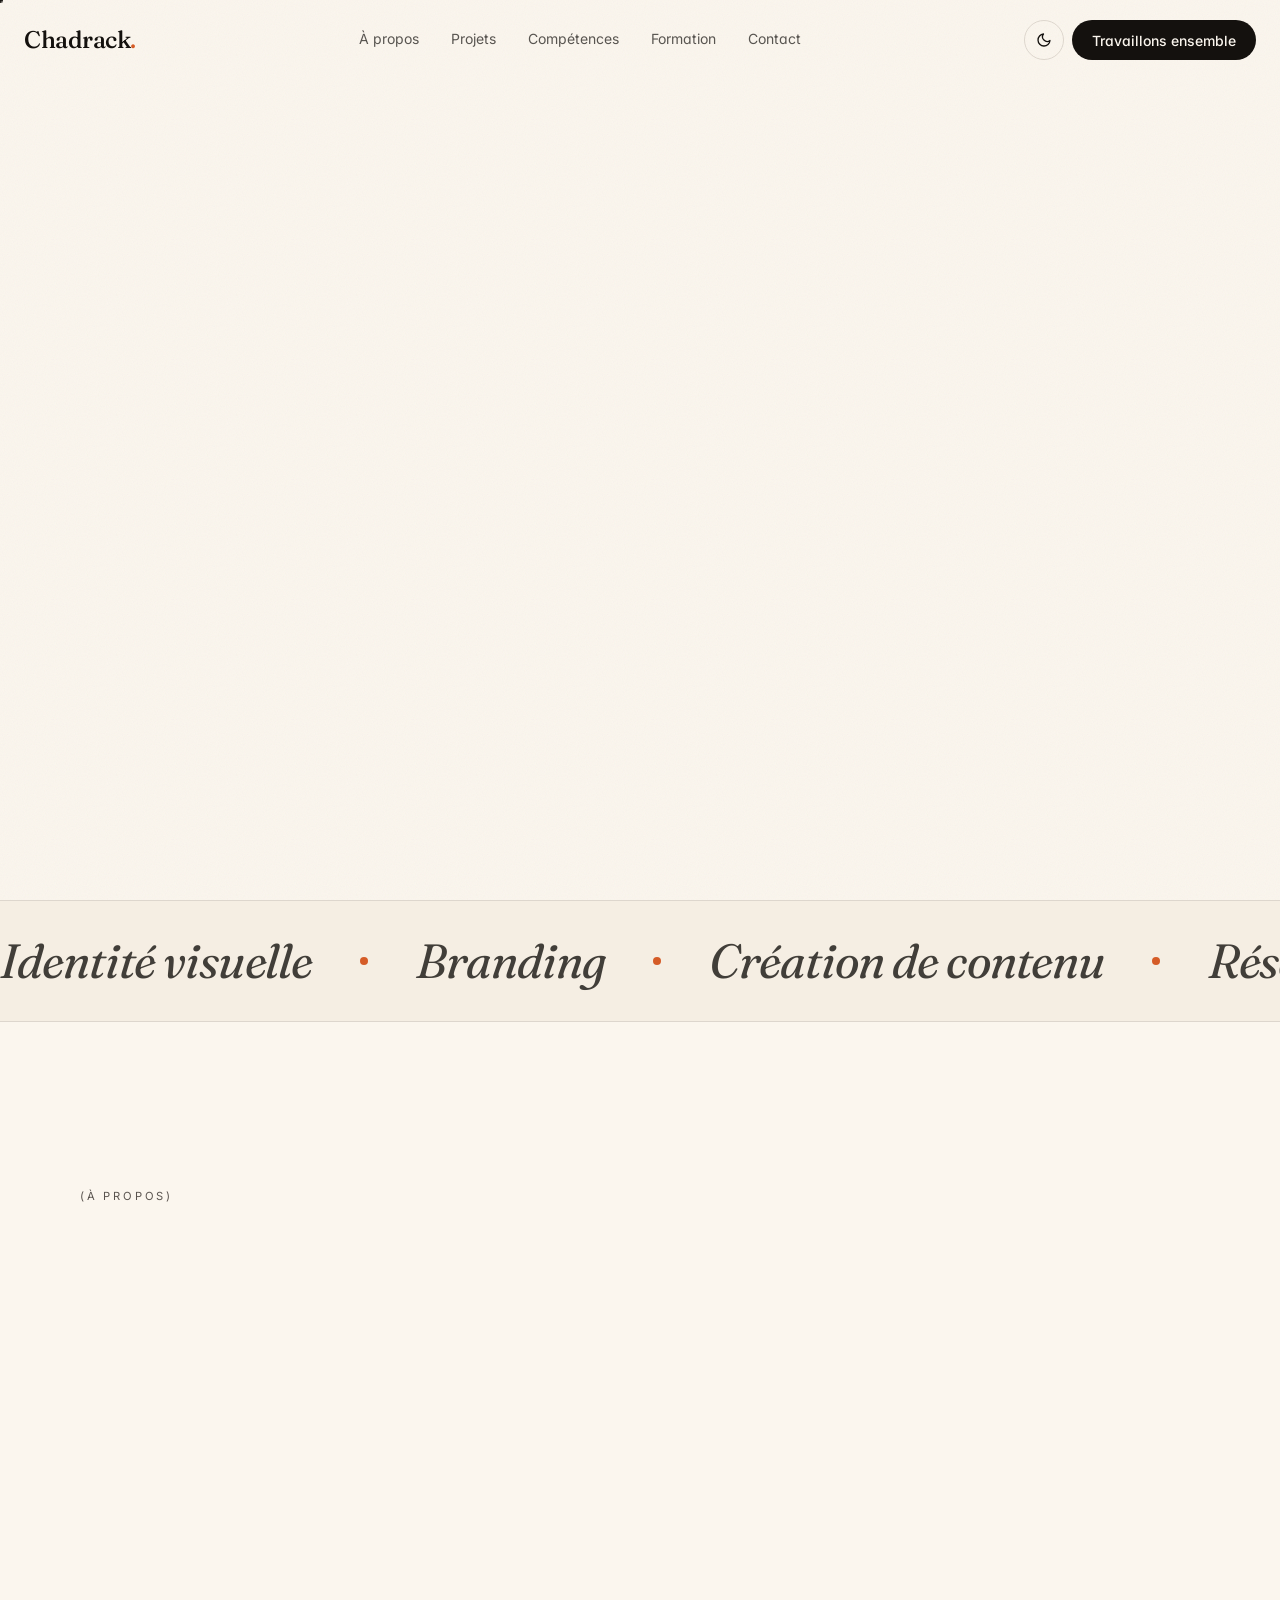
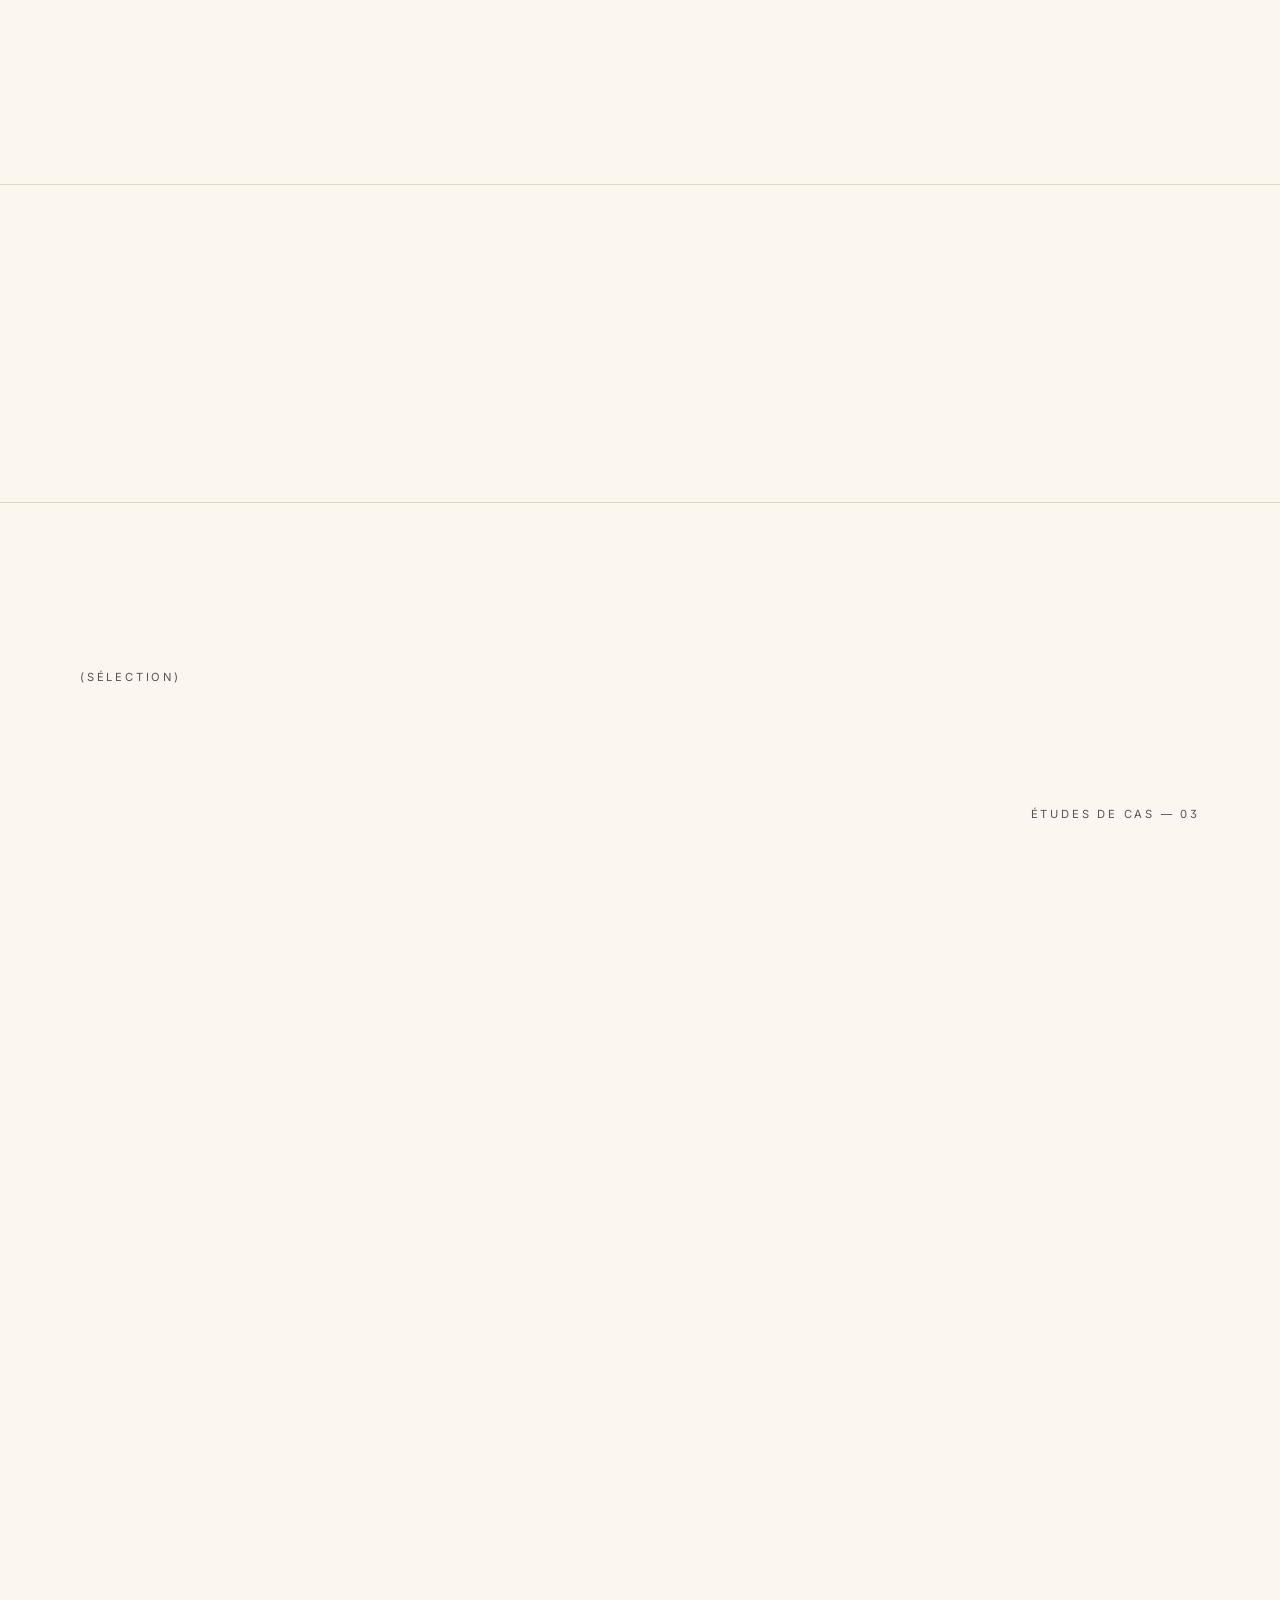
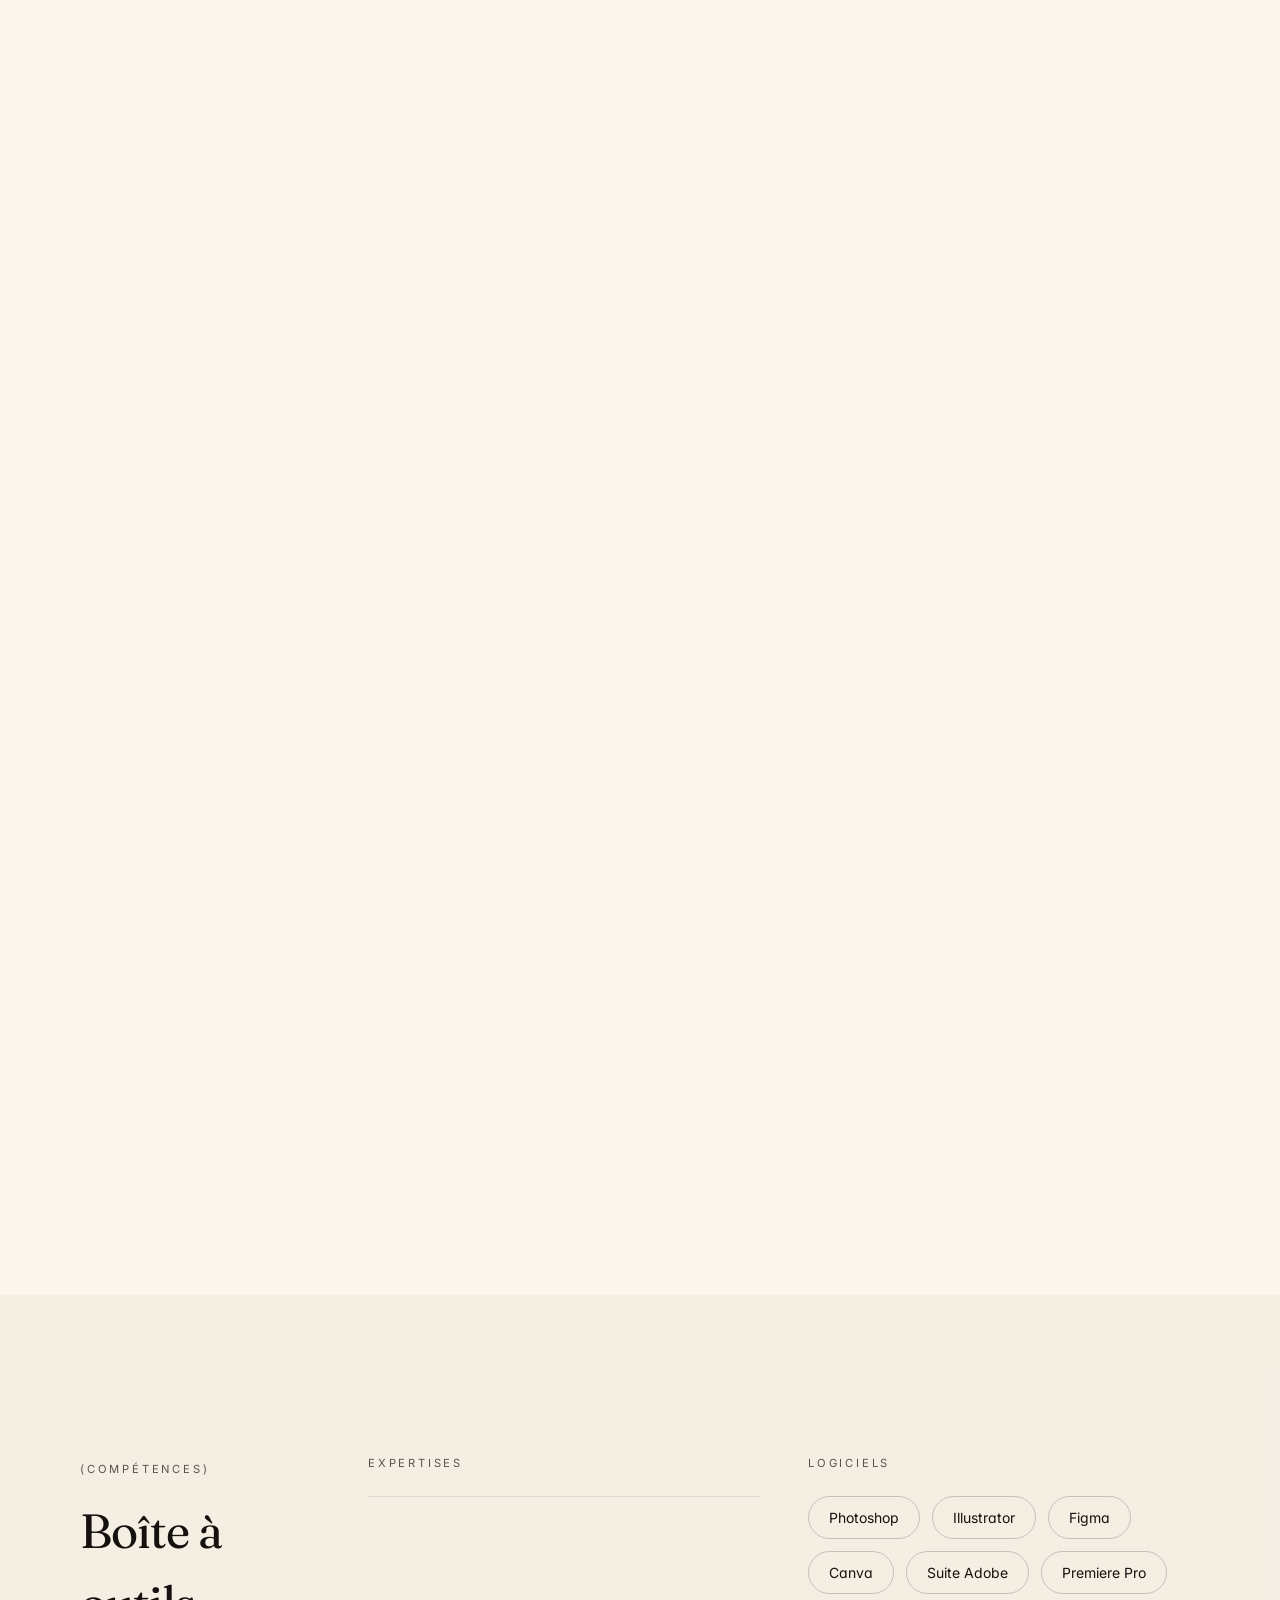
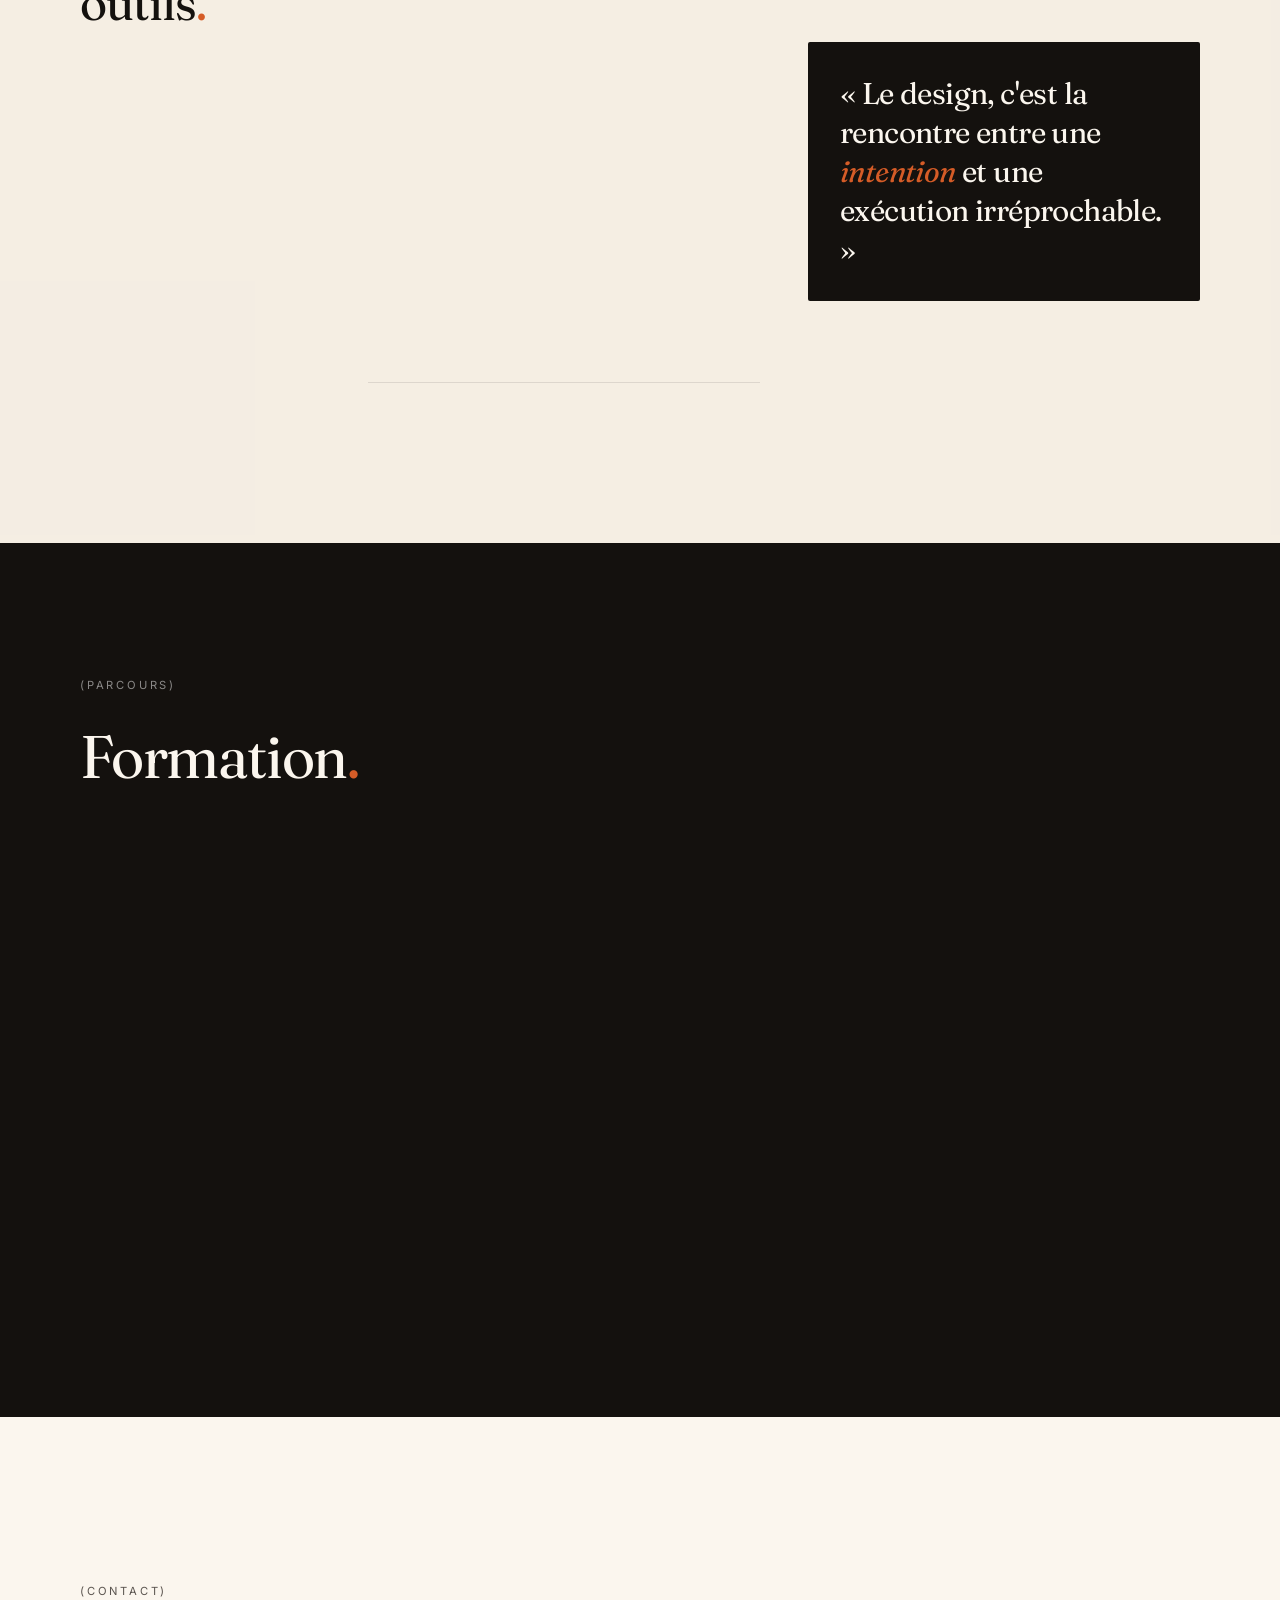
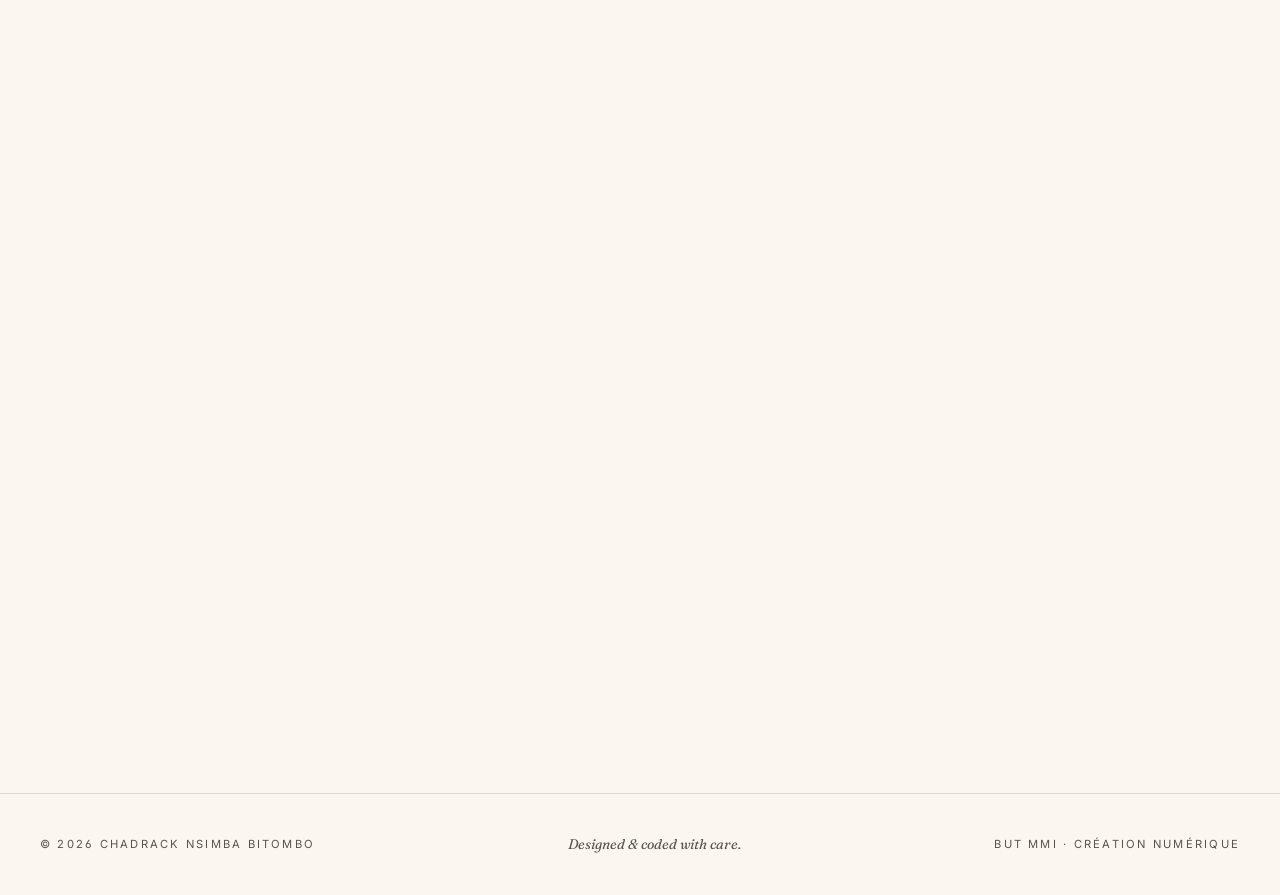
<file: index.html>
<!doctype html>
<html lang="fr">
  <head>
    <meta charset="UTF-8" />
    <meta name="viewport" content="width=device-width, initial-scale=1.0" />
    <title>Chadrack Nsimba Bitombo — Portfolio · Création Numérique</title>
    <meta
      name="description"
      content="Portfolio de Chadrack Nsimba Bitombo, étudiant en BUT MMI Création Numérique. Branding, design graphique et communication digitale. Disponible en alternance dès septembre 2026."
    />
    <meta property="og:title" content="Chadrack Nsimba Bitombo — Portfolio" />
    <meta
      property="og:description"
      content="Identités visuelles et contenus digitaux engageants — étudiant en BUT MMI Création Numérique."
    />
    <meta property="og:type" content="website" />

    <link rel="preconnect" href="https://fonts.googleapis.com" />
    <link rel="preconnect" href="https://fonts.gstatic.com" crossorigin />
    <link
      href="https://fonts.googleapis.com/css2?family=Fraunces:ital,opsz,wght@0,9..144,300..700;1,9..144,300..700&family=Inter:wght@300;400;500;600&display=swap"
      rel="stylesheet"
    />

    <link rel="stylesheet" href="css/styles.css" />
  </head>
  <body class="loading">

    <!-- ===== LOADER ===== -->
    <div id="loader" aria-hidden="true">
      <div class="loader__inner">
        <div class="loader__logo">
          <span class="display loader__letter" style="--i:0">C</span>
          <span class="display loader__letter" style="--i:1">H</span>
          <span class="display loader__letter" style="--i:2">A</span>
          <span class="display loader__letter" style="--i:3">D</span>
          <span class="display loader__letter accent" style="--i:4">.</span>
        </div>
        <div class="loader__foot">
          <div class="loader__bar-wrap">
            <div class="loader__bar" id="loaderBar"></div>
          </div>
          <span class="loader__count" id="loaderCount">00</span>
        </div>
      </div>
    </div>

    <!-- ===== CUSTOM CURSOR ===== -->
    <div id="cursor" aria-hidden="true"><span id="cursorText"></span></div>
    <div id="cursorDot" aria-hidden="true"></div>

    <header id="nav" class="nav">
      <div class="nav__inner">
        <a href="#top" class="nav__logo">Chadrack<span class="accent">.</span></a>
        <nav class="nav__links" id="navLinks" aria-label="Navigation principale">
          <a href="#about">À propos</a>
          <a href="#work">Projets</a>
          <a href="#skills">Compétences</a>
          <a href="#education">Formation</a>
          <a href="#contact">Contact</a>
        </nav>
        <div class="nav__actions">
          <button id="themeToggle" class="icon-btn" aria-label="Basculer le thème">
            <svg class="icon-moon" viewBox="0 0 24 24" width="16" height="16" fill="none" stroke="currentColor" stroke-width="2" stroke-linecap="round" stroke-linejoin="round">
              <path d="M21 12.79A9 9 0 1 1 11.21 3 7 7 0 0 0 21 12.79z" />
            </svg>
            <svg class="icon-sun" viewBox="0 0 24 24" width="16" height="16" fill="none" stroke="currentColor" stroke-width="2" stroke-linecap="round" stroke-linejoin="round" style="display: none">
              <circle cx="12" cy="12" r="4" />
              <path d="M12 2v2M12 20v2M4.93 4.93l1.41 1.41M17.66 17.66l1.41 1.41M2 12h2M20 12h2M4.93 19.07l1.41-1.41M17.66 6.34l1.41-1.41" />
            </svg>
          </button>
          <a href="#contact" class="btn btn--solid magnetic">Travaillons ensemble</a>
          <button id="menuToggle" class="icon-btn menu-btn" aria-label="Ouvrir le menu" aria-expanded="false" aria-controls="navLinks">
            <svg class="menu-icon menu-icon--open" viewBox="0 0 24 24" width="18" height="18" fill="none" stroke="currentColor" stroke-width="2" stroke-linecap="round">
              <line x1="3" y1="6" x2="21" y2="6"/><line x1="3" y1="12" x2="21" y2="12"/><line x1="3" y1="18" x2="21" y2="18"/>
            </svg>
            <svg class="menu-icon menu-icon--close" viewBox="0 0 24 24" width="18" height="18" fill="none" stroke="currentColor" stroke-width="2" stroke-linecap="round" style="display:none">
              <line x1="18" y1="6" x2="6" y2="18"/><line x1="6" y1="6" x2="18" y2="18"/>
            </svg>
          </button>
        </div>
      </div>
    </header>

    <main>
      <!-- ===== HERO ===== -->
      <section id="top" class="hero grain">
        <div class="container hero__meta hero-el" style="--delay:0">
          <span>Portfolio · 2026</span>
          <span class="hide-sm">Paris · Île-de-France</span>
          <span class="status">
            <span class="dot"><span class="dot__ping"></span><span class="dot__core"></span></span>
            Disponible — Sept. 2026
          </span>
        </div>

        <div class="container hero__grid">
          <div class="hero__text">
            <h1 class="display hero__title">
              <span class="line-wrap hero-el" style="--delay:0.05"><span class="line-inner">Création</span></span><br />
              <span class="line-wrap hero-el" style="--delay:0.15"><span class="line-inner italic">numérique</span><span class="line-inner accent">.</span></span>
            </h1>
            <p class="hero__lede hero-el" style="--delay:0.3">
              Je suis <strong>Chadrack NSIMBA BITOMBO</strong>, étudiant en BUT
              MMI. Je conçois des identités visuelles et des contenus digitaux
              qui font parler les marques.
            </p>
            <div class="hero__cta hero-el" style="--delay:0.42">
              <a href="#work" class="btn btn--pill magnetic">
                Voir mes projets
                <span class="btn__arrow">↗</span>
              </a>
              <a href="#contact" class="btn btn--ghost">Me contacter</a>
            </div>
          </div>

          <div class="hero__portrait hero-el" style="--delay:0.25">
            <div class="portrait">
              <img src="assets/Chadrack.jpg" alt="Portrait de Chadrack Nsimba Bitombo" id="parallaxImg" />
              <div class="portrait__overlay"></div>
              <div class="portrait__caption"></div>
            </div>
          </div>
        </div>

        <div class="container hero__foot hero-el" style="--delay:0.55">
          <span>Design · Branding · Vidéo</span>
          <span>Faites défiler ↘</span>
        </div>
      </section>

      <!-- ===== MARQUEE ===== -->
      <div class="marquee">
        <div class="marquee__track">
          <span class="display italic">Identité visuelle <i class="bullet"></i> Branding <i class="bullet"></i> Création de contenu <i class="bullet"></i> Réseaux sociaux <i class="bullet"></i> Vidéo <i class="bullet"></i> Communication digitale <i class="bullet"></i></span>
          <span class="display italic" aria-hidden="true">Identité visuelle <i class="bullet"></i> Branding <i class="bullet"></i> Création de contenu <i class="bullet"></i> Design graphique <i class="bullet"></i> Réseaux sociaux <i class="bullet"></i> Vidéo <i class="bullet"></i> Communication digitale <i class="bullet"></i></span>
        </div>
      </div>

      <!-- ===== ABOUT ===== -->
      <section id="about" class="section">
        <div class="container grid-12">
          <div class="col-3"><span class="kicker">(À propos)</span></div>
          <div class="col-9 reveal">
            <p class="display about__lead">
              Étudiant en <span class="italic">BUT MMI</span> spécialité
              Création Numérique, je transforme des idées en
              <span class="accent">expériences visuelles</span> mémorables — du
              logo à la campagne, du print au social media.
            </p>
            <div class="about__cols">
              <p>
                Passionné par le design graphique et la communication digitale,
                j'aime travailler la typographie, la couleur et le rythme pour
                créer des univers de marque cohérents et engageants.
              </p>
              <p>
                La création de contenu pour les réseaux sociaux est mon terrain
                de jeu : pensée stratégique, sens de l'esthétique et exécution
                soignée jusqu'au moindre pixel.
              </p>
            </div>
          </div>
        </div>
      </section>

      <!-- ===== STATS ===== -->
      <section class="section section--stats">
        <div class="container">
          <div class="stats-grid">
            <div class="stat-item reveal">
              <div class="stat-number display"><span data-count="3">0</span><span class="stat-plus">+</span></div>
              <div class="kicker stat-label">Projets réalisés</div>
            </div>
            <div class="stat-item reveal">
              <div class="stat-number display"><span data-count="1">0</span></div>
              <div class="kicker stat-label">Trophée d'or national</div>
            </div>
            <div class="stat-item reveal">
              <div class="stat-number display"><span data-count="2">0</span></div>
              <div class="kicker stat-label">Ans de formation</div>
            </div>
            <div class="stat-item reveal">
              <div class="stat-number display"><span data-count="6">0</span><span class="stat-plus">+</span></div>
              <div class="kicker stat-label">Outils maîtrisés</div>
            </div>
          </div>
        </div>
      </section>

      <!-- ===== WORK ===== -->
      <section id="work" class="section">
        <div class="container">
          <div class="work__head">
            <div>
              <span class="kicker">(Sélection)</span>
              <h2 class="display work__title reveal">Projets<span class="accent">.</span></h2>
            </div>
            <span class="kicker hide-sm">Études de cas — 03</span>
          </div>
          <div class="work__list" id="workList"></div>
        </div>
      </section>

      <!-- ===== SKILLS ===== -->
      <section id="skills" class="section section--soft">
        <div class="container grid-12">
          <div class="col-3">
            <span class="kicker">(Compétences)</span>
            <h2 class="display skills__title">Boîte à outils<span class="accent">.</span></h2>
          </div>
          <div class="col-9 skills__grid">
            <div>
              <p class="kicker mb">Expertises</p>
              <ul class="skills__list" id="skillsList"></ul>
            </div>
            <div>
              <p class="kicker mb">Logiciels</p>
              <div class="tools" id="toolsList"></div>
              <div class="quote">
                <p class="display">
                  « Le design, c'est la rencontre entre une
                  <em class="accent">intention</em> et une exécution irréprochable. »
                </p>
              </div>
            </div>
          </div>
        </div>
      </section>

      <!-- ===== EDUCATION ===== -->
      <section id="education" class="section section--dark">
        <div class="container grid-12">
          <div class="col-3">
            <span class="kicker kicker--inv">(Parcours)</span>
            <h2 class="display edu__title">Formation<span class="accent">.</span></h2>
          </div>
          <ol class="col-9 edu__list" id="eduList"></ol>
        </div>
      </section>

      <!-- ===== CONTACT ===== -->
      <section id="contact" class="section">
        <div class="container">
          <span class="kicker">(Contact)</span>
          <h2 class="display contact__title reveal">
            Créons<br /><span class="italic">ensemble</span><span class="accent">.</span>
          </h2>
          <p class="contact__lede reveal">
            Disponible pour une <strong>alternance en communication</strong> dès
            septembre 2026. Une idée, un projet, une opportunité ? Parlons-en.
          </p>
          <a href="mailto:bitombochadrack@gmail.com" class="contact__mail display italic reveal">
            bitombochadrack@gmail.com <span class="contact__arrow">↗</span>
          </a>
          <div class="contact__cards">
            <div class="reveal">
              <span class="kicker">Email</span>
              <p>bitombochadrack@gmail.com</p>
            </div>
            <div class="reveal">
              <span class="kicker">Téléphone</span>
              <p>+33783911013</p>
            </div>
            <div class="reveal">
              <span class="kicker">Localisation</span>
              <p>Île-de-France</p>
            </div>
          </div>
        </div>
      </section>
    </main>

    <footer class="footer">
      <div class="container footer__inner">
        <span>© 2026 Chadrack Nsimba Bitombo</span>
        <span class="display italic">Designed &amp; coded with care.</span>
        <span>BUT MMI · Création Numérique</span>
      </div>
    </footer>

    <script src="js/main.js"></script>
  </body>
</html>
</file>
<file: css/styles.css>
/* =========================================================
   Chadrack Nsimba Bitombo — Portfolio
   Interactive · Dynamic · Creative
   ========================================================= */

/* ===== TOKENS ===== */
:root {
  --ink:        oklch(0.18 0.008 60);
  --cream:      oklch(0.975 0.012 80);
  --sand:       oklch(0.91 0.022 75);
  --ember:      oklch(0.62 0.165 42);

  --bg:         var(--cream);
  --fg:         var(--ink);
  --muted:      oklch(0.94 0.012 75);
  --muted-fg:   oklch(0.45 0.012 60);
  --border:     oklch(0.88 0.015 75);
  --accent:     var(--ember);

  --font-display: "Fraunces", "Times New Roman", serif;
  --font-sans:    "Inter", system-ui, sans-serif;

  --ease-out-expo: cubic-bezier(0.16, 1, 0.3, 1);
  --ease-in-expo:  cubic-bezier(0.7, 0, 0.84, 0);
}

html.dark {
  --ink:    oklch(0.96 0.008 80);
  --cream:  oklch(0.14 0.008 60);
  --sand:   oklch(0.22 0.012 70);
  --ember:  oklch(0.7 0.16 45);

  --bg:       oklch(0.13 0.008 60);
  --fg:       oklch(0.96 0.008 80);
  --muted:    oklch(0.2 0.01 65);
  --muted-fg: oklch(0.68 0.012 75);
  --border:   oklch(1 0 0 / 10%);
  --accent:   var(--ember);
}

/* ===== RESET ===== */
*, *::before, *::after { box-sizing: border-box; margin: 0; padding: 0; }
html { scroll-behavior: smooth; }

body {
  background: var(--bg);
  color: var(--fg);
  font-family: var(--font-sans);
  font-weight: 400;
  -webkit-font-smoothing: antialiased;
  font-feature-settings: "ss01", "cv11";
  line-height: 1.5;
  transition: background 0.4s ease, color 0.4s ease;
  cursor: none; /* custom cursor */
}
body.loading { overflow: hidden; }

::selection { background: var(--ember); color: var(--cream); }
a { color: inherit; text-decoration: none; cursor: none; }
img { display: block; max-width: 100%; }
button { font: inherit; cursor: none; background: none; border: none; color: inherit; }
html, body { overflow-x: hidden; }

/* ===== UTILITIES ===== */
.container {
  max-width: 1280px;
  margin: 0 auto;
  padding: 0 1.5rem;
}
@media (min-width: 768px) { .container { padding: 0 2.5rem; } }

.display {
  font-family: var(--font-display);
  font-optical-sizing: auto;
  letter-spacing: -0.02em;
  font-weight: 400;
}
.italic  { font-style: italic; }
.accent  { color: var(--accent); }
.kicker  {
  font-size: 0.7rem;
  text-transform: uppercase;
  letter-spacing: 0.25em;
  color: var(--muted-fg);
}
.kicker--inv { color: rgba(255,255,255,0.5); }
.mb { margin-bottom: 1.5rem; display: block; }
.hide-sm { display: none; }
@media (min-width: 640px) { .hide-sm { display: inline; } }

.grid-12 { display: grid; grid-template-columns: repeat(12,1fr); gap: 2rem; }
.col-3 { grid-column: span 12; }
.col-9 { grid-column: span 12; }
@media (min-width: 768px) {
  .col-3 { grid-column: span 3; }
  .col-9 { grid-column: span 9; }
}

/* ===== CUSTOM CURSOR ===== */
#cursor {
  position: fixed;
  top: 0; left: 0;
  width: 44px; height: 44px;
  border: 1.5px solid var(--fg);
  border-radius: 50%;
  pointer-events: none;
  z-index: 9999;
  display: flex; align-items: center; justify-content: center;
  transition:
    width  0.35s var(--ease-out-expo),
    height 0.35s var(--ease-out-expo),
    background 0.3s ease,
    border-color 0.3s ease,
    opacity 0.3s ease;
  transform: translate(-50%,-50%);
  will-change: transform;
}
#cursorDot {
  position: fixed;
  top: 0; left: 0;
  width: 5px; height: 5px;
  background: var(--fg);
  border-radius: 50%;
  pointer-events: none;
  z-index: 9999;
  transform: translate(-50%,-50%);
  transition: background 0.3s ease, transform 0.15s ease, opacity 0.3s ease;
  will-change: transform;
}
#cursorText {
  font-size: 0.58rem;
  font-weight: 600;
  letter-spacing: 0.12em;
  text-transform: uppercase;
  color: var(--bg);
  opacity: 0;
  transition: opacity 0.25s ease;
  white-space: nowrap;
  pointer-events: none;
}
#cursor.is-hidden, #cursorDot.is-hidden { opacity: 0; }

#cursor.is-link {
  width: 60px; height: 60px;
  background: color-mix(in oklab, var(--fg) 8%, transparent);
}
#cursor.is-project {
  width: 90px; height: 90px;
  background: var(--accent);
  border-color: var(--accent);
}
#cursor.is-project #cursorText { opacity: 1; }
#cursor.is-project + #cursorDot { opacity: 0; }

/* ===== LOADER ===== */
#loader {
  position: fixed;
  inset: 0;
  z-index: 10000;
  background: var(--fg);
  display: flex;
  align-items: center;
  justify-content: center;
  transition: transform 0.85s cubic-bezier(0.76, 0, 0.24, 1);
}
#loader.is-out { transform: translateY(-100%); }

.loader__inner {
  display: flex;
  flex-direction: column;
  align-items: flex-start;
  gap: 3rem;
  padding: 2rem;
  width: min(480px, 90vw);
}
.loader__logo {
  display: flex;
  gap: 0.06em;
  overflow: hidden;
}
.loader__letter {
  color: var(--bg);
  font-size: clamp(4rem, 12vw, 7rem);
  font-weight: 300;
  line-height: 1;
  display: inline-block;
  transform: translateY(110%);
  animation: letterUp 0.7s var(--ease-out-expo) forwards;
  animation-delay: calc(var(--i) * 0.07s + 0.1s);
}
@keyframes letterUp {
  to { transform: translateY(0); }
}

.loader__foot {
  width: 100%;
  display: flex;
  align-items: center;
  gap: 1.5rem;
}
.loader__bar-wrap {
  flex: 1;
  height: 1px;
  background: color-mix(in oklab, var(--bg) 25%, transparent);
  overflow: hidden;
}
.loader__bar {
  height: 100%;
  background: var(--bg);
  transform: scaleX(0);
  transform-origin: left;
  transition: transform 0.05s linear;
}
.loader__count {
  font-family: var(--font-display);
  font-size: 1.25rem;
  color: var(--bg);
  font-variant-numeric: tabular-nums;
  min-width: 2.5ch;
  text-align: right;
  opacity: 0.6;
}

/* ===== REVEAL ANIMATION ===== */
.reveal {
  opacity: 0;
  transform: translateY(36px);
  transition:
    opacity 0.9s var(--ease-out-expo),
    transform 0.9s var(--ease-out-expo);
}
.reveal.is-visible { opacity: 1; transform: none; }

/* ===== HERO ENTRANCE (post-loader) ===== */
.hero-el {
  opacity: 0;
  transform: translateY(40px);
  transition:
    opacity 1s var(--ease-out-expo),
    transform 1s var(--ease-out-expo);
  transition-delay: var(--delay, 0s);
}
.hero-el.is-visible { opacity: 1; transform: none; }

/* Line-wrap: clips text for cinematic word slide */
.line-wrap { display: inline-block; overflow: hidden; vertical-align: bottom; }
.line-inner { display: inline-block; }

/* ===== BUTTONS ===== */
.btn {
  display: inline-flex;
  align-items: center;
  gap: 0.5rem;
  font-size: 0.875rem;
  font-weight: 500;
  transition: all 0.3s ease;
  cursor: none;
}
.btn--solid {
  background: var(--fg);
  color: var(--bg);
  padding: 0.625rem 1.25rem;
  border-radius: 999px;
  height: 40px;
}
.btn--solid:hover { background: var(--accent); }

.btn--pill {
  background: var(--fg);
  color: var(--bg);
  padding: 0.5rem 0.5rem 0.5rem 1.5rem;
  border-radius: 999px;
  gap: 0.75rem;
}
.btn--pill:hover { background: var(--accent); }

.btn__arrow {
  display: inline-flex;
  align-items: center;
  justify-content: center;
  width: 36px; height: 36px;
  background: rgba(255,255,255,0.15);
  border-radius: 999px;
  transition: transform 0.3s ease;
  font-size: 0.9rem;
}
.btn--pill:hover .btn__arrow { transform: rotate(45deg); }

.btn--ghost {
  padding: 0.75rem 1.5rem;
  border: 1px solid color-mix(in oklab, var(--fg) 20%, transparent);
  border-radius: 999px;
}
.btn--ghost:hover { border-color: var(--fg); }

.icon-btn {
  width: 40px; height: 40px;
  border-radius: 999px;
  border: 1px solid var(--border);
  display: inline-flex;
  align-items: center;
  justify-content: center;
  transition: background 0.2s;
  cursor: none;
}
.icon-btn:hover { background: var(--sand); }

/* Magnetic wrapper */
.magnetic { display: inline-block; }

/* ===== NAV ===== */
.nav {
  position: fixed;
  top: 0; left: 0; right: 0;
  z-index: 50;
  transition: all 0.5s ease;
}
.nav.is-scrolled {
  backdrop-filter: blur(16px);
  background: color-mix(in oklab, var(--bg) 70%, transparent);
  border-bottom: 1px solid color-mix(in oklab, var(--border) 60%, transparent);
}
.nav__inner {
  max-width: 1280px;
  margin: 0 auto;
  padding: 0 1.5rem;
  height: 64px;
  display: flex;
  align-items: center;
  justify-content: space-between;
}
@media (min-width: 768px) { .nav__inner { padding: 0 2.5rem; height: 80px; } }

.nav__logo {
  font-family: var(--font-display);
  font-size: 1.25rem;
  font-weight: 500;
  letter-spacing: -0.02em;
}
@media (min-width: 768px) { .nav__logo { font-size: 1.5rem; } }

.nav__links { display: none; gap: 2rem; }
@media (min-width: 768px) { .nav__links { display: flex; } }

.nav__links a {
  font-size: 0.875rem;
  color: color-mix(in oklab, var(--fg) 70%, transparent);
  position: relative;
  padding-bottom: 4px;
  transition: color 0.2s;
}
.nav__links a:hover { color: var(--fg); }
.nav__links a::after {
  content: "";
  position: absolute;
  left: 0; bottom: 0;
  height: 1px; width: 0;
  background: var(--accent);
  transition: width 0.3s ease;
}
.nav__links a:hover::after { width: 100%; }

.nav__actions { display: flex; align-items: center; gap: 0.5rem; }
.nav__actions .btn--solid { display: none; }
@media (min-width: 640px) { .nav__actions .btn--solid { display: inline-flex; } }

/* ===== HERO ===== */
.hero {
  position: relative;
  min-height: 100vh;
  padding: 7rem 1.5rem 4rem;
  overflow: hidden;
}
@media (min-width: 768px) { .hero { padding: 8rem 2.5rem 4rem; } }

.hero__meta {
  display: flex;
  align-items: center;
  justify-content: space-between;
  font-size: 0.7rem;
  text-transform: uppercase;
  letter-spacing: 0.2em;
  color: var(--muted-fg);
}
.status { display: flex; align-items: center; gap: 0.5rem; }

.dot { position: relative; display: inline-flex; width: 8px; height: 8px; }
.dot__ping {
  position: absolute; inset: 0;
  border-radius: 999px;
  background: var(--accent);
  opacity: 0.6;
  animation: ping 1.5s cubic-bezier(0,0,0.2,1) infinite;
}
.dot__core { position: relative; width: 8px; height: 8px; border-radius: 999px; background: var(--accent); }
@keyframes ping { 75%,100% { transform: scale(2); opacity: 0; } }

.hero__grid {
  margin-top: 3rem;
  display: grid;
  grid-template-columns: repeat(12,1fr);
  gap: 2.5rem;
  align-items: end;
}
@media (min-width: 768px) { .hero__grid { margin-top: 5rem; } }
.hero__text  { grid-column: span 12; }
.hero__portrait { grid-column: span 12; }
@media (min-width: 1024px) {
  .hero__text { grid-column: span 8; }
  .hero__portrait { grid-column: span 4; }
}

.hero__title {
  font-weight: 300;
  font-size: clamp(3rem, 11vw, 9.5rem);
  line-height: 0.92;
}
.hero__lede {
  margin-top: 2rem;
  max-width: 36rem;
  font-size: 1.05rem;
  color: color-mix(in oklab, var(--fg) 75%, transparent);
}
.hero__lede strong { color: var(--fg); font-weight: 500; }
.hero__cta { margin-top: 2.5rem; display: flex; flex-wrap: wrap; gap: 1rem; }

.portrait {
  position: relative;
  aspect-ratio: 3/4;
  max-width: 22rem;
  margin-left: auto;
  overflow: hidden;
  border-radius: 2px;
}
.portrait img {
  width: 100%; height: 100%;
  object-fit: cover;
  will-change: transform;
  transition: transform 0.1s linear;
}
.portrait__overlay {
  position: absolute; inset: 0;
  background: linear-gradient(to top, color-mix(in oklab, var(--fg) 20%, transparent), transparent);
}

.hero__foot {
  margin-top: 4rem;
  display: flex;
  align-items: center;
  justify-content: space-between;
  font-size: 0.7rem;
  text-transform: uppercase;
  letter-spacing: 0.2em;
  color: var(--muted-fg);
}

/* grain texture */
.grain::before {
  content: "";
  position: absolute; inset: 0;
  pointer-events: none;
  opacity: 0.06;
  mix-blend-mode: multiply;
  background-image: url("data:image/svg+xml;utf8,<svg xmlns='http://www.w3.org/2000/svg' width='120' height='120'><filter id='n'><feTurbulence type='fractalNoise' baseFrequency='0.9' numOctaves='2' stitchTiles='stitch'/></filter><rect width='100%25' height='100%25' filter='url(%23n)'/></svg>");
}

/* ===== MARQUEE ===== */
.marquee {
  border-top: 1px solid var(--border);
  border-bottom: 1px solid var(--border);
  background: color-mix(in oklab, var(--sand) 40%, transparent);
  overflow: hidden;
  padding: 1.5rem 0;
}
.marquee__track {
  display: flex;
  gap: 3rem;
  white-space: nowrap;
  animation: marquee 38s linear infinite;
}
.marquee__track > span {
  font-size: 2rem;
  color: color-mix(in oklab, var(--fg) 80%, transparent);
  display: inline-flex;
  align-items: center;
  gap: 3rem;
}
@media (min-width: 768px) { .marquee__track > span { font-size: 3rem; } }

.bullet {
  display: inline-block;
  width: 8px; height: 8px;
  border-radius: 999px;
  background: var(--accent);
}
@keyframes marquee {
  from { transform: translateX(0); }
  to   { transform: translateX(-50%); }
}

/* ===== SECTIONS ===== */
.section { padding: 6rem 1.5rem; }
@media (min-width: 768px) { .section { padding: 10rem 2.5rem; } }
.section--soft { background: color-mix(in oklab, var(--sand) 40%, transparent); }
.section--dark {
  background: var(--fg);
  color: var(--bg);
  padding: 6rem 1.5rem;
}
@media (min-width: 768px) { .section--dark { padding: 8rem 2.5rem; } }

/* ===== STATS ===== */
.section--stats {
  padding: 5rem 1.5rem;
  border-top: 1px solid var(--border);
  border-bottom: 1px solid var(--border);
}
@media (min-width: 768px) { .section--stats { padding: 6rem 2.5rem; } }

.stats-grid {
  display: grid;
  grid-template-columns: 1fr 1fr;
  gap: 3rem 2rem;
}
@media (min-width: 768px) { .stats-grid { grid-template-columns: repeat(4,1fr); gap: 2rem; } }

.stat-item { position: relative; }
.stat-item::before {
  content: "";
  display: block;
  width: 32px; height: 1px;
  background: var(--accent);
  margin-bottom: 1.25rem;
}
.stat-number {
  font-size: clamp(3rem, 6vw, 5rem);
  font-weight: 300;
  line-height: 1;
  color: var(--fg);
  display: flex;
  align-items: baseline;
  gap: 0.05em;
}
.stat-plus { font-size: 0.6em; color: var(--accent); }
.stat-label {
  display: block;
  margin-top: 0.75rem;
  font-size: 0.65rem;
}

/* ===== ABOUT ===== */
.about__lead {
  font-size: clamp(1.75rem, 4vw, 3.5rem);
  line-height: 1.1;
  text-wrap: balance;
}
.about__cols {
  margin-top: 4rem;
  display: grid;
  gap: 2.5rem;
  max-width: 48rem;
  color: color-mix(in oklab, var(--fg) 75%, transparent);
}
@media (min-width: 640px) { .about__cols { grid-template-columns: 1fr 1fr; } }

/* ===== WORK ===== */
.work__head {
  display: flex;
  align-items: end;
  justify-content: space-between;
  margin-bottom: 4rem;
}
@media (min-width: 768px) { .work__head { margin-bottom: 6rem; } }
.work__title { margin-top: 1rem; font-size: clamp(3rem, 7vw, 5rem); }
.work__list { display: flex; flex-direction: column; gap: 8rem; }
@media (min-width: 768px) { .work__list { gap: 12rem; } }

.project { display: grid; grid-template-columns: repeat(12,1fr); gap: 2.5rem; align-items: center; }
.project__img {
  grid-column: span 12;
  position: relative;
  overflow: hidden;
  border-radius: 2px;
  aspect-ratio: 4/3;
  background: var(--sand);
}
.project__img img {
  width: 100%; height: 100%;
  object-fit: cover;
  transition: transform 1.2s ease-out;
}
.project__img:hover img { transform: scale(1.06); }
.project__badge {
  position: absolute;
  top: 1rem; left: 1rem;
  font-size: 0.65rem;
  text-transform: uppercase;
  letter-spacing: 0.25em;
  color: var(--bg);
  background: color-mix(in oklab, var(--fg) 70%, transparent);
  backdrop-filter: blur(8px);
  padding: 0.4rem 0.75rem;
  border-radius: 999px;
}
.project__body { grid-column: span 12; }
@media (min-width: 1024px) {
  .project__img  { grid-column: span 7; }
  .project__body { grid-column: span 5; }
  .project--alt .project__img  { order: 2; }
  .project--alt .project__body { order: 1; }
}
.project__title {
  font-size: clamp(2.5rem, 5vw, 3.75rem);
  line-height: 1;
  margin-top: 1rem;
}
.project__text {
  margin-top: 1.5rem;
  max-width: 28rem;
  color: color-mix(in oklab, var(--fg) 75%, transparent);
}
.project__meta { margin-top: 2rem; display: grid; grid-template-columns: 1fr 1fr; gap: 1.5rem; max-width: 28rem; }
.project__meta p { margin-top: 0.5rem; font-size: 0.875rem; }
.project__cta {
  margin-top: 2.5rem;
  display: inline-flex;
  align-items: center;
  gap: 0.5rem;
  font-size: 0.875rem;
  font-weight: 500;
  border-bottom: 1px solid color-mix(in oklab, var(--fg) 30%, transparent);
  padding-bottom: 4px;
  transition: color 0.2s, border-color 0.2s;
}
.project__cta:hover { color: var(--accent); border-color: var(--accent); }

.project__img--link { cursor: none; }
.project__overlay {
  position: absolute; inset: 0;
  background: color-mix(in oklab, var(--ink) 60%, transparent);
  display: flex;
  align-items: flex-end;
  padding: 1.75rem;
  opacity: 0;
  transition: opacity 0.4s ease;
}
.project__img--link:hover .project__overlay,
.project__img--link:focus-visible .project__overlay { opacity: 1; }
.project__overlay-label {
  font-family: var(--font-display);
  font-size: 1.5rem;
  color: var(--cream);
  letter-spacing: -0.01em;
}

button.project__cta {
  display: inline-flex;
  align-items: center;
  gap: 0.5rem;
  font-size: 0.875rem;
  font-weight: 500;
  border: none;
  border-bottom: 1px solid color-mix(in oklab, var(--fg) 30%, transparent);
  padding-bottom: 4px;
  background: none;
  color: inherit;
  transition: color 0.2s, border-color 0.2s;
  cursor: none;
}
button.project__cta:hover { color: var(--accent); border-color: var(--accent); }

/* ===== SKILLS ===== */
.skills__title { font-size: clamp(2rem, 4vw, 3rem); margin-top: 1rem; }
.skills__grid { display: grid; gap: 3rem; }
@media (min-width: 768px) { .skills__grid { grid-template-columns: 1fr 1fr; } }

.skills__list {
  list-style: none;
  border-top: 1px solid var(--border);
  border-bottom: 1px solid var(--border);
}
.skills__list li {
  display: flex;
  align-items: center;
  justify-content: space-between;
  padding: 1rem 0;
  border-bottom: 1px solid var(--border);
  transition: color 0.3s;
}
.skills__list li:last-child { border-bottom: none; }
.skills__list li:hover { color: var(--accent); }
.skills__list .label {
  font-family: var(--font-display);
  font-size: clamp(1.5rem, 3vw, 2rem);
  transition: font-style 0.3s;
}
.skills__list li:hover .label { font-style: italic; }
.skills__list .num { font-size: 0.75rem; color: var(--muted-fg); font-variant-numeric: tabular-nums; }

.tools { display: flex; flex-wrap: wrap; gap: 0.75rem; }
.tools span {
  padding: 0.625rem 1.25rem;
  border: 1px solid color-mix(in oklab, var(--fg) 20%, transparent);
  border-radius: 999px;
  font-size: 0.875rem;
  transition: all 0.2s;
}
.tools span:hover { border-color: var(--accent); color: var(--accent); }

.quote {
  margin-top: 3rem;
  padding: 2rem;
  background: var(--fg);
  color: var(--bg);
  border-radius: 2px;
}
.quote p { font-size: clamp(1.25rem, 2.5vw, 1.875rem); line-height: 1.3; }

/* ===== EDUCATION ===== */
.edu__title { margin-top: 1rem; font-size: clamp(2.5rem, 5vw, 3.75rem); }
.edu__list { list-style: none; }
.edu__item {
  display: grid;
  grid-template-columns: repeat(12,1fr);
  gap: 1.5rem;
  padding: 2rem 0;
  border-top: 1px solid rgba(255,255,255,0.15);
  transition: color 0.2s;
}
.edu__item:first-child { border-top: none; }
.edu__year { grid-column: span 12; font-size: 0.875rem; color: rgba(255,255,255,0.6); font-variant-numeric: tabular-nums; }
.edu__body { grid-column: span 12; }
@media (min-width: 640px) { .edu__year { grid-column: span 3; } .edu__body { grid-column: span 9; } }
.edu__name { font-family: var(--font-display); font-size: clamp(1.75rem, 3vw, 2.25rem); transition: color 0.2s; }
.edu__item:hover .edu__name { color: var(--accent); }
.edu__org { margin-top: 0.25rem; font-size: 0.8rem; text-transform: uppercase; letter-spacing: 0.1em; color: rgba(255,255,255,0.6); }
.edu__desc { margin-top: 1rem; max-width: 36rem; color: rgba(255,255,255,0.75); }

/* ===== CONTACT ===== */
.contact__title { margin-top: 1.5rem; font-weight: 300; font-size: clamp(3rem, 10vw, 9rem); line-height: 0.9; }
.contact__lede {
  margin-top: 2.5rem;
  max-width: 36rem;
  font-size: 1.125rem;
  color: color-mix(in oklab, var(--fg) 75%, transparent);
}
.contact__lede strong { color: var(--fg); font-weight: 500; }
.contact__mail {
  margin-top: 3rem;
  display: inline-flex;
  align-items: center;
  gap: 1rem;
  font-size: clamp(1.75rem, 4vw, 3rem);
  border-bottom: 1px solid color-mix(in oklab, var(--fg) 30%, transparent);
  padding-bottom: 0.75rem;
  transition: all 0.3s;
  word-break: break-all;
  overflow-wrap: break-word;
  white-space: normal;
}
.contact__mail:hover { color: var(--accent); border-color: var(--accent); }
.contact__arrow { display: inline-block; transition: transform 0.5s; }
.contact__mail:hover .contact__arrow { transform: rotate(45deg); }
.contact__cards { margin-top: 5rem; display: grid; gap: 2rem; max-width: 48rem; }
@media (min-width: 640px) { .contact__cards { grid-template-columns: repeat(3,1fr); } }
.contact__cards > div { border-top: 1px solid var(--border); padding-top: 1.5rem; }
.contact__cards .kicker { display: block; margin-bottom: 0.5rem; }
.contact__cards p { font-size: 0.875rem; }

/* ===== FOOTER ===== */
.footer { border-top: 1px solid var(--border); padding: 2.5rem 0; }
.footer__inner {
  display: flex; flex-direction: column;
  align-items: center; justify-content: space-between;
  gap: 1rem;
  font-size: 0.7rem; text-transform: uppercase; letter-spacing: 0.2em;
  color: var(--muted-fg);
}
@media (min-width: 640px) { .footer__inner { flex-direction: row; } }
.footer__inner .display { text-transform: none; letter-spacing: normal; font-size: 0.875rem; }

/* ===== PROJECT PAGE (slide panel) ===== */
.project-page {
  position: fixed; inset: 0;
  z-index: 100;
  background: var(--bg);
  overflow-y: auto;
  overscroll-behavior: contain;
  transform: translateX(100%);
  transition: transform 0.6s var(--ease-out-expo);
}
.project-page.is-open { transform: translateX(0); }

.pp-inner { max-width: 1100px; margin: 0 auto; padding: 0 1.5rem 8rem; }
@media (min-width: 768px) { .pp-inner { padding: 0 2.5rem 10rem; } }

.pp-topbar { padding: 1.5rem 0 1.25rem; margin-bottom: 2rem; border-bottom: 1px solid var(--border); }
.pp-close {
  display: inline-flex;
  align-items: center;
  gap: 0.5rem;
  font-size: 0.78rem;
  text-transform: uppercase;
  letter-spacing: 0.18em;
  color: var(--muted-fg);
  background: none; border: none;
  cursor: none;
  transition: color 0.2s;
  padding: 0;
}
.pp-close:hover { color: var(--accent); }

.pp-header { padding: 2.5rem 0 2rem; }
.pp-title {
  font-size: clamp(2.5rem, 7vw, 5.5rem);
  font-weight: 300; line-height: 1; letter-spacing: -0.03em;
}
.pp-subtitle { margin-top: 0.75rem; font-size: 0.75rem; text-transform: uppercase; letter-spacing: 0.22em; color: var(--muted-fg); }

.pp-hero-media { width: 100%; overflow: hidden; background: var(--sand); }
.pp-hero-img { width: 100%; height: 520px; object-fit: cover; object-position: center; display: block; }
@media (max-width: 767px) { .pp-hero-img { height: 260px; } }
video.pp-hero-img { height: 420px; background: #000; object-fit: cover; }

.pp-meta-bar { display: grid; gap: 0; margin: 0 0 3rem; border-bottom: 1px solid var(--border); }
@media (min-width: 768px) { .pp-meta-bar { grid-template-columns: 1fr 1fr 1fr; } }
.pp-meta-item { padding: 2rem 1.5rem 2rem 0; border-top: 1px solid var(--border); }
@media (min-width: 768px) { .pp-meta-item + .pp-meta-item { padding-left: 2rem; border-left: 1px solid var(--border); } }
.pp-meta-label { font-size: 0.68rem; font-weight: 600; text-transform: uppercase; letter-spacing: 0.2em; color: var(--muted-fg); margin-bottom: 0.65rem; }
.pp-meta-item p { font-size: 0.95rem; line-height: 1.6; }

.pp-tools-row { display: flex; flex-wrap: wrap; gap: 0.4rem; margin-top: 0.1rem; }
.pp-tool-tag {
  display: inline-block;
  border: 1px solid color-mix(in oklab, var(--fg) 22%, transparent);
  border-radius: 999px;
  padding: 0.2rem 0.8rem;
  font-size: 0.8rem; line-height: 1.8;
}

.pp-text-section { padding: 3rem 0; border-bottom: 1px solid var(--border); max-width: 72ch; }
.pp-section-title {
  font-family: var(--font-display);
  font-size: clamp(1.75rem, 3.5vw, 2.5rem);
  font-weight: 400; letter-spacing: -0.02em;
  margin-bottom: 1.25rem; line-height: 1.1;
}
.pp-section__text { font-size: 1.05rem; line-height: 1.85; color: color-mix(in oklab, var(--fg) 78%, transparent); }

.pp-gallery-stack { margin-top: 3.5rem; display: flex; flex-direction: column; gap: 1.5rem; }
.pp-stack-fig { margin: 0; width: 100%; overflow: hidden; background: var(--sand); }
.pp-stack-media { width: 100%; height: auto; display: block; }
video.pp-stack-media { width: 100%; height: auto; max-height: 70vh; background: #000; display: block; }
.pp-stack-fig figcaption { padding: 0.6rem 0; font-size: 0.75rem; color: var(--muted-fg); letter-spacing: 0.06em; text-transform: uppercase; }

.pp-site-link-wrap { display: block; position: relative; overflow: hidden; }
.pp-site-link-wrap img { width: 100%; height: auto; display: block; transition: transform 0.5s ease; }
.pp-site-link-wrap:hover img { transform: scale(1.02); }
.pp-site-link-overlay { position: absolute; inset: 0; display: flex; align-items: center; justify-content: center; background: color-mix(in oklab, var(--ink) 40%, transparent); opacity: 0; transition: opacity 0.3s ease; }
.pp-site-link-wrap:hover .pp-site-link-overlay { opacity: 1; }
.pp-site-link-btn { display: inline-flex; align-items: center; gap: 0.5rem; background: var(--bg); color: var(--fg); font-size: 0.85rem; font-weight: 600; letter-spacing: 0.05em; padding: 0.75rem 1.5rem; border-radius: 999px; text-transform: uppercase; }

.pp-yt-thumb { display: block; position: relative; overflow: hidden; background: #000; }
.pp-yt-thumb img { width: 100%; height: auto; display: block; transition: transform 0.5s ease; opacity: 0.85; }
.pp-yt-thumb:hover img { transform: scale(1.03); opacity: 1; }
.pp-yt-play { position: absolute; inset: 0; display: flex; align-items: center; justify-content: center; pointer-events: none; }
.pp-yt-play svg { filter: drop-shadow(0 2px 12px rgba(0,0,0,0.5)); transition: transform 0.3s ease; }
.pp-yt-thumb:hover .pp-yt-play svg { transform: scale(1.12); }

.pp-nav { margin-top: 5rem; padding-top: 2.5rem; border-top: 1px solid var(--border); display: grid; grid-template-columns: 1fr 1fr; gap: 1rem; }
.pp-nav__prev { display: flex; justify-content: flex-start; }
.pp-nav__next { display: flex; justify-content: flex-end; }
.pp-nav__btn {
  display: inline-flex; align-items: center; gap: 1rem;
  background: none; border: 1px solid var(--border); border-radius: 4px;
  cursor: none; color: inherit;
  padding: 1.25rem 1.5rem;
  transition: border-color 0.2s, color 0.2s, background 0.2s;
  text-align: left; max-width: 100%;
}
.pp-nav__btn--next { text-align: right; }
.pp-nav__btn:hover { border-color: var(--accent); color: var(--accent); background: color-mix(in oklab, var(--accent) 5%, transparent); }
.pp-nav__label { display: flex; flex-direction: column; gap: 0.25rem; min-width: 0; }
.pp-nav__label .kicker { display: block; }
.pp-nav__name { font-family: var(--font-display); font-size: clamp(1rem, 2vw, 1.5rem); font-weight: 400; letter-spacing: -0.01em; line-height: 1.1; white-space: nowrap; overflow: hidden; text-overflow: ellipsis; }
.pp-nav__arrow { font-size: 1.5rem; flex-shrink: 0; transition: transform 0.25s ease; }
.pp-nav__btn:not(.pp-nav__btn--next):hover .pp-nav__arrow { transform: translateX(-4px); }
.pp-nav__btn--next:hover .pp-nav__arrow { transform: translateX(4px); }

/* ===== HAMBURGER (mobile) ===== */
.menu-btn { display: inline-flex; }
@media (min-width: 768px) { .menu-btn { display: none; } }

@media (max-width: 767px) {
  .nav__links {
    display: flex; flex-direction: column; gap: 0;
    position: fixed; top: 64px; left: 0; right: 0;
    background: color-mix(in oklab, var(--bg) 96%, transparent);
    backdrop-filter: blur(20px);
    border-bottom: 1px solid var(--border);
    padding: 0; z-index: 49;
    max-height: 0; overflow: hidden;
    transition: max-height 0.4s var(--ease-out-expo), padding 0.3s ease;
  }
  .nav__links.is-open { max-height: 400px; padding: 0.5rem 0 1rem; }
  .nav__links a { font-size: 1rem; padding: 1rem 1.5rem; border-bottom: 1px solid color-mix(in oklab, var(--border) 50%, transparent); color: var(--fg) !important; display: block; }
  .nav__links a:last-child { border-bottom: none; }
  .nav__links a::after { display: none; }
}

/* ===== RESPONSIVE ===== */
@media (max-width: 479px) {
  .hero { padding: 5.5rem 1rem 3rem; }
  .hero__title { font-size: clamp(2.5rem, 14vw, 4rem); }
  .hero__lede { font-size: 0.95rem; margin-top: 1.25rem; }
  .hero__cta { flex-direction: column; align-items: flex-start; gap: 0.75rem; margin-top: 1.75rem; }
  .btn--pill, .btn--ghost { width: 100%; justify-content: center; }
  .hero__grid { margin-top: 2rem; gap: 2rem; }
  .hero__foot { margin-top: 2.5rem; font-size: 0.6rem; }
  .portrait { max-width: 14rem; margin: 0 auto; }
  .section { padding: 4rem 1rem; }
  .section--dark { padding: 4rem 1rem; }
  .container { padding: 0 1rem; }
  .about__lead { font-size: clamp(1.4rem, 6vw, 2rem); }
  .about__cols { margin-top: 2rem; gap: 1.5rem; }
  .edu__title { font-size: clamp(2rem, 8vw, 3rem); }
  .edu__name { font-size: clamp(1.4rem, 5vw, 1.75rem); }
  .contact__title { font-size: clamp(2.25rem, 13vw, 4rem); }
  .contact__mail { font-size: clamp(0.95rem, 4vw, 1.25rem); }
}
@media (min-width: 480px) and (max-width: 767px) {
  .hero__cta { flex-direction: row; flex-wrap: wrap; }
  .portrait { max-width: 18rem; margin: 0 auto; }
}
@media (min-width: 768px) and (max-width: 1023px) {
  .hero__text { grid-column: span 7; }
  .hero__portrait { grid-column: span 5; }
  .project__img { grid-column: span 12; }
  .project__body { grid-column: span 12; }
}
@media (max-width: 479px) { .marquee__track > span { font-size: 1.5rem; gap: 2rem; } .marquee__track { gap: 2rem; } }
@media (max-width: 767px) {
  .work__head { margin-bottom: 2.5rem; }
  .work__title { font-size: clamp(2.2rem, 8vw, 3.5rem); }
  .work__list { gap: 5rem; }
  .project { gap: 1.5rem; }
  .project__title { font-size: clamp(2rem, 7vw, 2.75rem); }
  .project__meta { grid-template-columns: 1fr; gap: 1rem; }
  .skills__grid { grid-template-columns: 1fr; gap: 3rem; }
  .skills__title { font-size: clamp(1.75rem, 6vw, 2.5rem); }
  .skills__list .label { font-size: clamp(1.2rem, 5vw, 1.75rem); }
  .quote p { font-size: clamp(1rem, 4vw, 1.5rem); }
  .contact__title { font-size: clamp(2.5rem, 11vw, 6rem); }
  .contact__mail { font-size: clamp(1.1rem, 4.5vw, 2rem); gap: 0.5rem; margin-top: 2rem; display: flex; flex-wrap: wrap; align-items: center; }
  .contact__cards { margin-top: 3rem; gap: 0; }
  .contact__cards > div { padding: 1.25rem 0; border-top: 1px solid var(--border); }
  .contact__lede { font-size: 1rem; margin-top: 1.5rem; }
  .pp-inner { padding: 0 1rem 6rem; }
  .pp-title { font-size: clamp(2rem, 8vw, 4rem); }
  .pp-meta-bar { grid-template-columns: 1fr; }
  .pp-nav { grid-template-columns: 1fr; gap: 0.75rem; }
  .pp-nav__prev, .pp-nav__next { justify-content: stretch; }
  .pp-nav__btn { width: 100%; justify-content: space-between; }
  .pp-nav__name { white-space: normal; overflow: visible; text-overflow: unset; }
}
@media (max-width: 767px) {
  .btn--ghost, .btn--pill, .btn--solid { min-height: 44px; padding-top: 0.75rem; padding-bottom: 0.75rem; }
  .icon-btn { width: 44px; height: 44px; }
  .project__cta { padding-top: 0.5rem; padding-bottom: 0.5rem; min-height: 44px; align-items: center; }
  .pp-close { min-height: 44px; display: inline-flex; align-items: center; }
  .stats-grid { grid-template-columns: 1fr 1fr; gap: 2.5rem 1.5rem; }
}
@media (max-width: 479px) {
  .footer__inner { font-size: 0.6rem; gap: 0.75rem; text-align: center; }
  .stats-grid { grid-template-columns: 1fr 1fr; gap: 2rem 1rem; }
  .stat-number { font-size: clamp(2.25rem, 8vw, 3.5rem); }
}
@supports (padding: env(safe-area-inset-bottom)) {
  .footer { padding-bottom: calc(2.5rem + env(safe-area-inset-bottom)); }
  .nav__inner { padding-left: max(1.5rem, env(safe-area-inset-left)); padding-right: max(1.5rem, env(safe-area-inset-right)); }
}
.hero, .section, .marquee, .footer { overflow-x: hidden; }

/* Touch devices: hide custom cursor */
@media (hover: none) {
  #cursor, #cursorDot { display: none; }
  body, a, button, [cursor-none] { cursor: auto; }
  .project__img--link { cursor: pointer; }
  button, a { cursor: pointer; }
}
</file>
